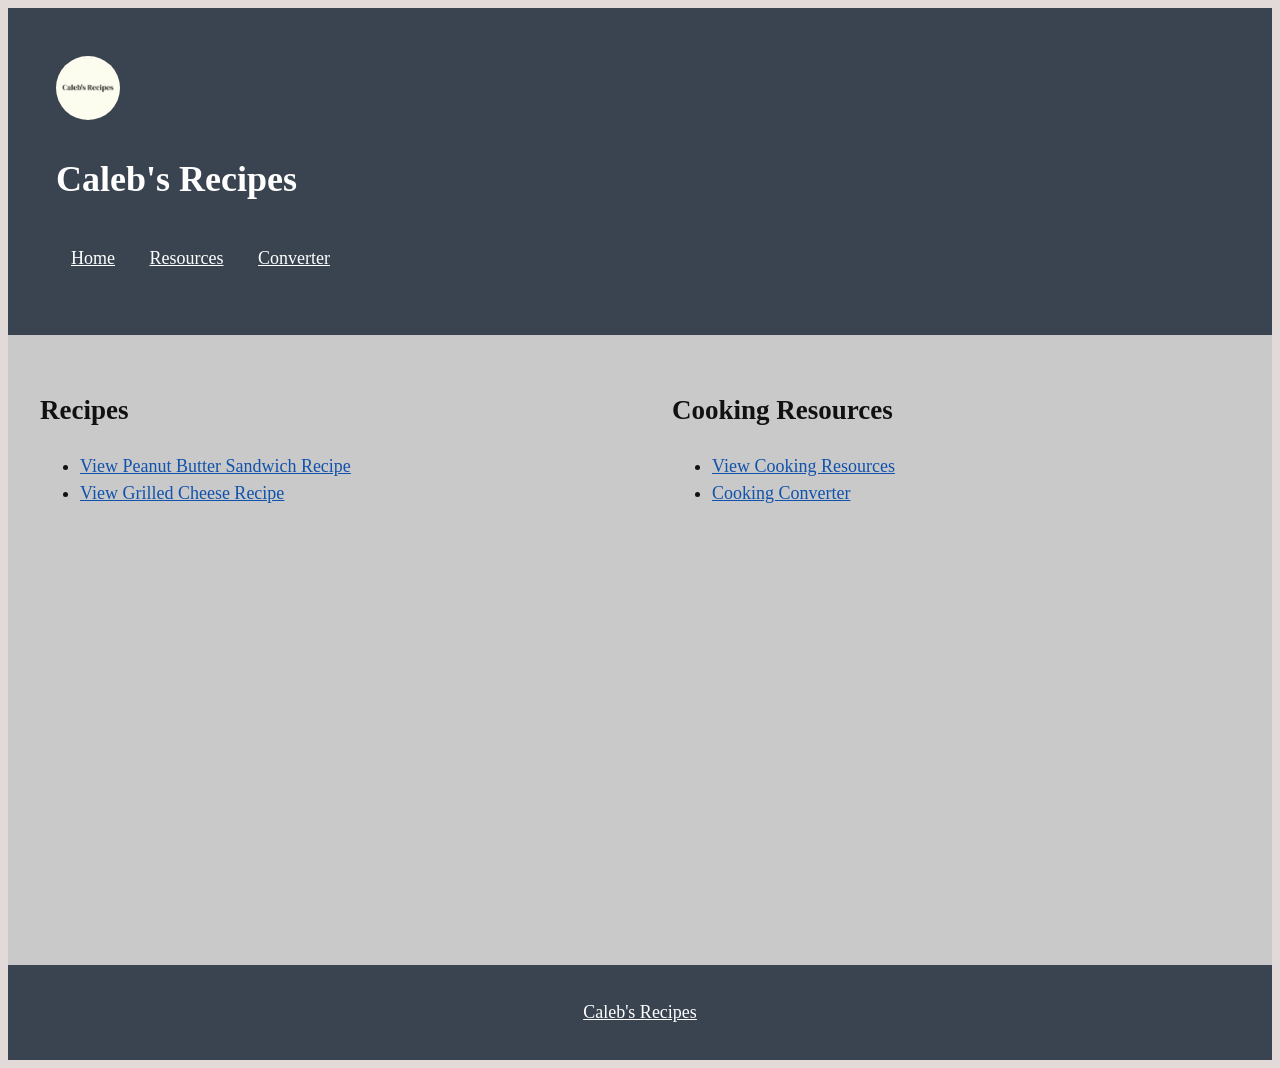
<file: index.html>
<!DOCTYPE html>
<html lang="en">

<head>
    <meta charset="UTF-8">
    <meta name="viewport" content="width=device-width, initial-scale=1.0">
    <meta name="description" content="Simple recipes and cooking resources.">
    <title>Caleb's Recipes</title>
    <link rel="stylesheet" href="styles.css">
</head>

<body>
    <header>
        <img class="logo" src="./images/logo.png" alt="">
        <h1>Caleb's Recipes</h1>
        <nav>
            <a href="index.html">Home</a>
            <a href="resources.html">Resources</a>
            <a href="converter.html">Converter</a>
        </nav>
    </header>

    <main>
        <div class="home-content">
            <section class="recipe-list">
                <h2>Recipes</h2>

                <ul>
                    <li>
                        <a href="peanut-butter-sandwich.html">
                            View Peanut Butter Sandwich Recipe
                        </a>
                    </li>
                    <li>
                        <a href="grilled-cheese-sandwich.html">
                            View Grilled Cheese Recipe
                        </a>
                    </li>
                </ul>
            </section>

            <section class="recipe-list">
                <h2>Cooking Resources</h2>

                <ul>
                    <li>
                        <a href="resources.html">View Cooking Resources</a>
                    </li>
                    <li>
                        <a href="converter.html">Cooking Converter</a>
                    </li>
                </ul>
            </section>
        </div>
    </main>

    <footer>
        <p><a href="index.html">Caleb's Recipes</a></p>
    </footer>

</body>

</html>
</file>
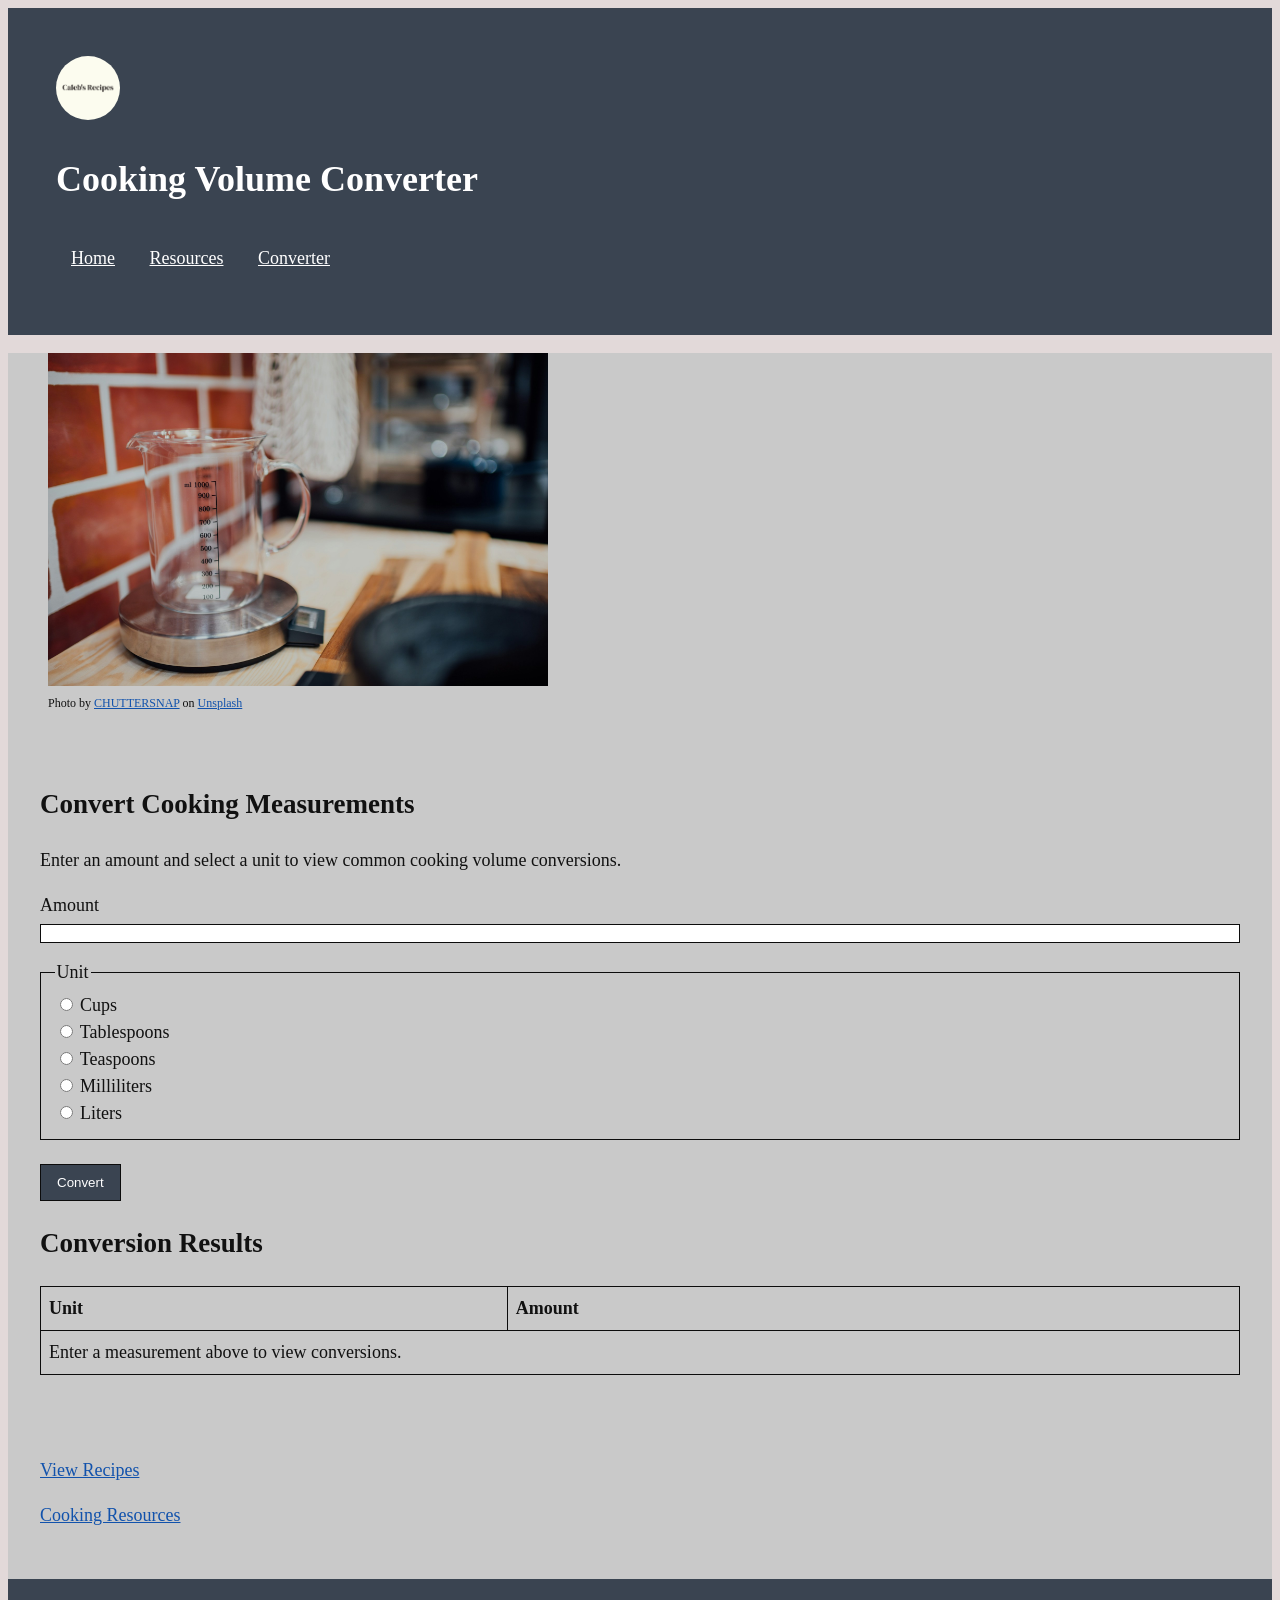
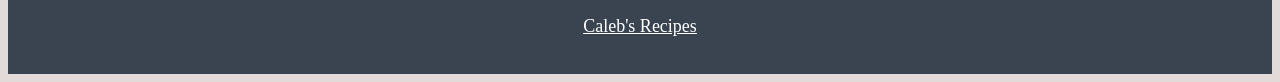
<file: converter.html>
<!DOCTYPE html>
<html lang="en">

<head>
    <meta charset="UTF-8">
    <meta name="viewport" content="width=device-width, initial-scale=1.0">
    <meta name="description" content="A simple cooking volume converter.">
    <title>Cooking Volume Converter</title>
    <link rel="stylesheet" href="styles.css">
    <script src="script.js" defer></script>
</head>

<body>
    <header>
        <img class="logo" src="./images/logo.png" alt="">
        <h1>Cooking Volume Converter</h1>
        <nav>
            <a href="index.html">Home</a>
            <a href="resources.html">Resources</a>
            <a href="converter.html">Converter</a>
        </nav>
    </header>

    <main>
        <figure class="measuring-cup-image">
            <img src="./images/measuring-cup.jpeg" alt="Measuring cup on a scale.">

            <figcaption>
                Photo by
                <a href="https://unsplash.com/@chuttersnap">CHUTTERSNAP</a> on
                <a href="https://unsplash.com/">Unsplash</a>
            </figcaption>
        </figure>

        <section class="converter-content">
            <h2>Convert Cooking Measurements</h2>

            <p>
                Enter an amount and select a unit to view common cooking
                volume conversions.
            </p>

            <form id="converter-form">
                <label for="amount">Amount</label>

                <input type="number" id="amount" name="amount" step="any" min="0.001" required>

                <fieldset class="unit-options">
                    <legend>Unit</legend>

                    <label>
                        <input type="radio" name="unit" value="cups" required>
                        Cups
                    </label>

                    <label>
                        <input type="radio" name="unit" value="tablespoons">
                        Tablespoons
                    </label>

                    <label>
                        <input type="radio" name="unit" value="teaspoons">
                        Teaspoons
                    </label>

                    <label>
                        <input type="radio" name="unit" value="milliliters">
                        Milliliters
                    </label>

                    <label>
                        <input type="radio" name="unit" value="liters">
                        Liters
                    </label>
                </fieldset>

                <button type="submit">Convert</button>
            </form>

            <h2>Conversion Results</h2>

            <table>
                <thead>
                    <tr>
                        <th scope="col">Unit</th>
                        <th scope="col">Amount</th>
                    </tr>
                </thead>

                <tbody id="conversion-results">
                    <tr>
                        <td colspan="2">
                            Enter a measurement above to view conversions.
                        </td>
                    </tr>
                </tbody>
            </table>
        </section>

        <div class="call-to-action">
            <p><a href="index.html">View Recipes</a></p>
            <p><a href="resources.html">Cooking Resources</a></p>
        </div>
    </main>

    <footer>
        <p><a href="index.html">Caleb's Recipes</a></p>
    </footer>

</body>

</html>
</file>
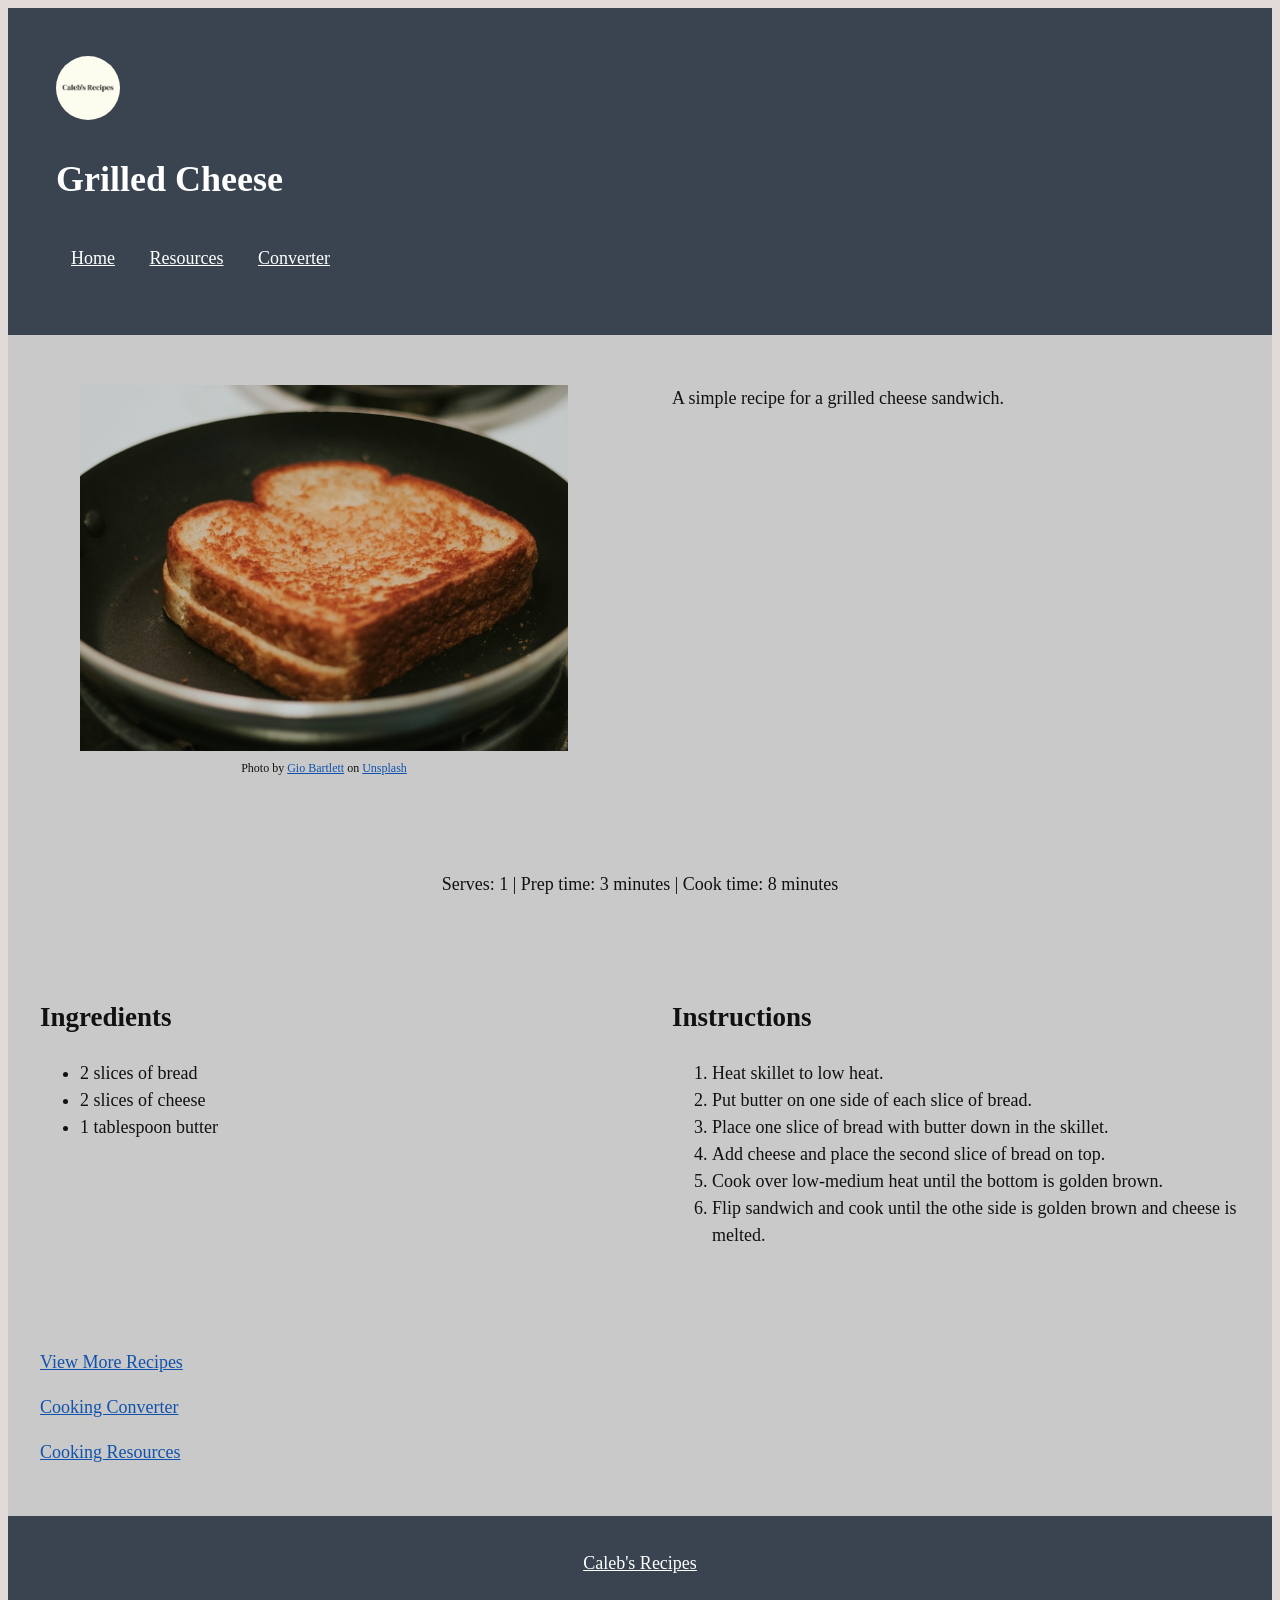
<file: grilled-cheese-sandwich.html>
<!DOCTYPE html>
<html lang="en">

<head>
    <meta charset="UTF-8">
    <meta name="viewport" content="width=device-width, initial-scale=1.0">
    <meta name="description" content="A grilled cheese sandwich recipe.">
    <title>Grilled Cheese Recipe</title>
    <link rel="stylesheet" href="styles.css">
</head>

<body>
    <header>
        <img class="logo" src="./images/logo.png" alt="">
        <h1>Grilled Cheese</h1>
        <nav>
            <a href="index.html">Home</a>
            <a href="resources.html">Resources</a>
            <a href="converter.html">Converter</a>
        </nav>
    </header>

    <main>
        <div class="intro">
            <div class="image">
                <figure>
                    <img src="./images/grilled-cheese-sandwich-400.jpeg"
                        sizes="(min-width: 600px) 50vw, 100vw"
                        srcset="./images/grilled-cheese-sandwich-200.jpeg 200w,
                                ./images/grilled-cheese-sandwich-400.jpeg 400w,
                                ./images/grilled-cheese-sandwich-800.jpeg 800w"
                        alt="A grilled cheese in a skillet.">

                    <figcaption>
                        Photo by
                        <a href="https://unsplash.com/@giobartlett">Gio Bartlett</a> on
                        <a href="https://unsplash.com/">Unsplash</a>
                    </figcaption>
                </figure>
            </div>

            <div class="description">
                <p>A simple recipe for a grilled cheese sandwich.</p>
            </div>
        </div>

        <div class="recipe-info">
            <p>Serves: 1 | Prep time: 3 minutes | Cook time: 8 minutes</p>
        </div>

        <section class="recipe-content">
            <div class="ingredients">
                <h2>Ingredients</h2>
                <ul>
                    <li>2 slices of bread</li>
                    <li>2 slices of cheese</li>
                    <li>1 tablespoon butter</li>
                </ul>
            </div>

            <div class="instructions">
                <h2>Instructions</h2>
                <ol>
                    <li>Heat skillet to low heat.</li>
                    <li>Put butter on one side of each slice of bread.</li>
                    <li>Place one slice of bread with butter down in the skillet.</li>
                    <li>Add cheese and place the second slice of bread on top.</li>
                    <li>Cook over low-medium heat until the bottom is golden brown.</li>
                    <li>Flip sandwich and cook until the othe side is golden brown and cheese is melted.</li>
                </ol>
            </div>
        </section>

        <div class="call-to-action">
            <p><a href="index.html">View More Recipes</a></p>
            <p><a href="converter.html">Cooking Converter</a></p>
            <p><a href="resources.html">Cooking Resources</a></p>
        </div>
    </main>

    <footer>
        <p><a href="index.html">Caleb's Recipes</a></p>
    </footer>

</body>

</html>
</file>
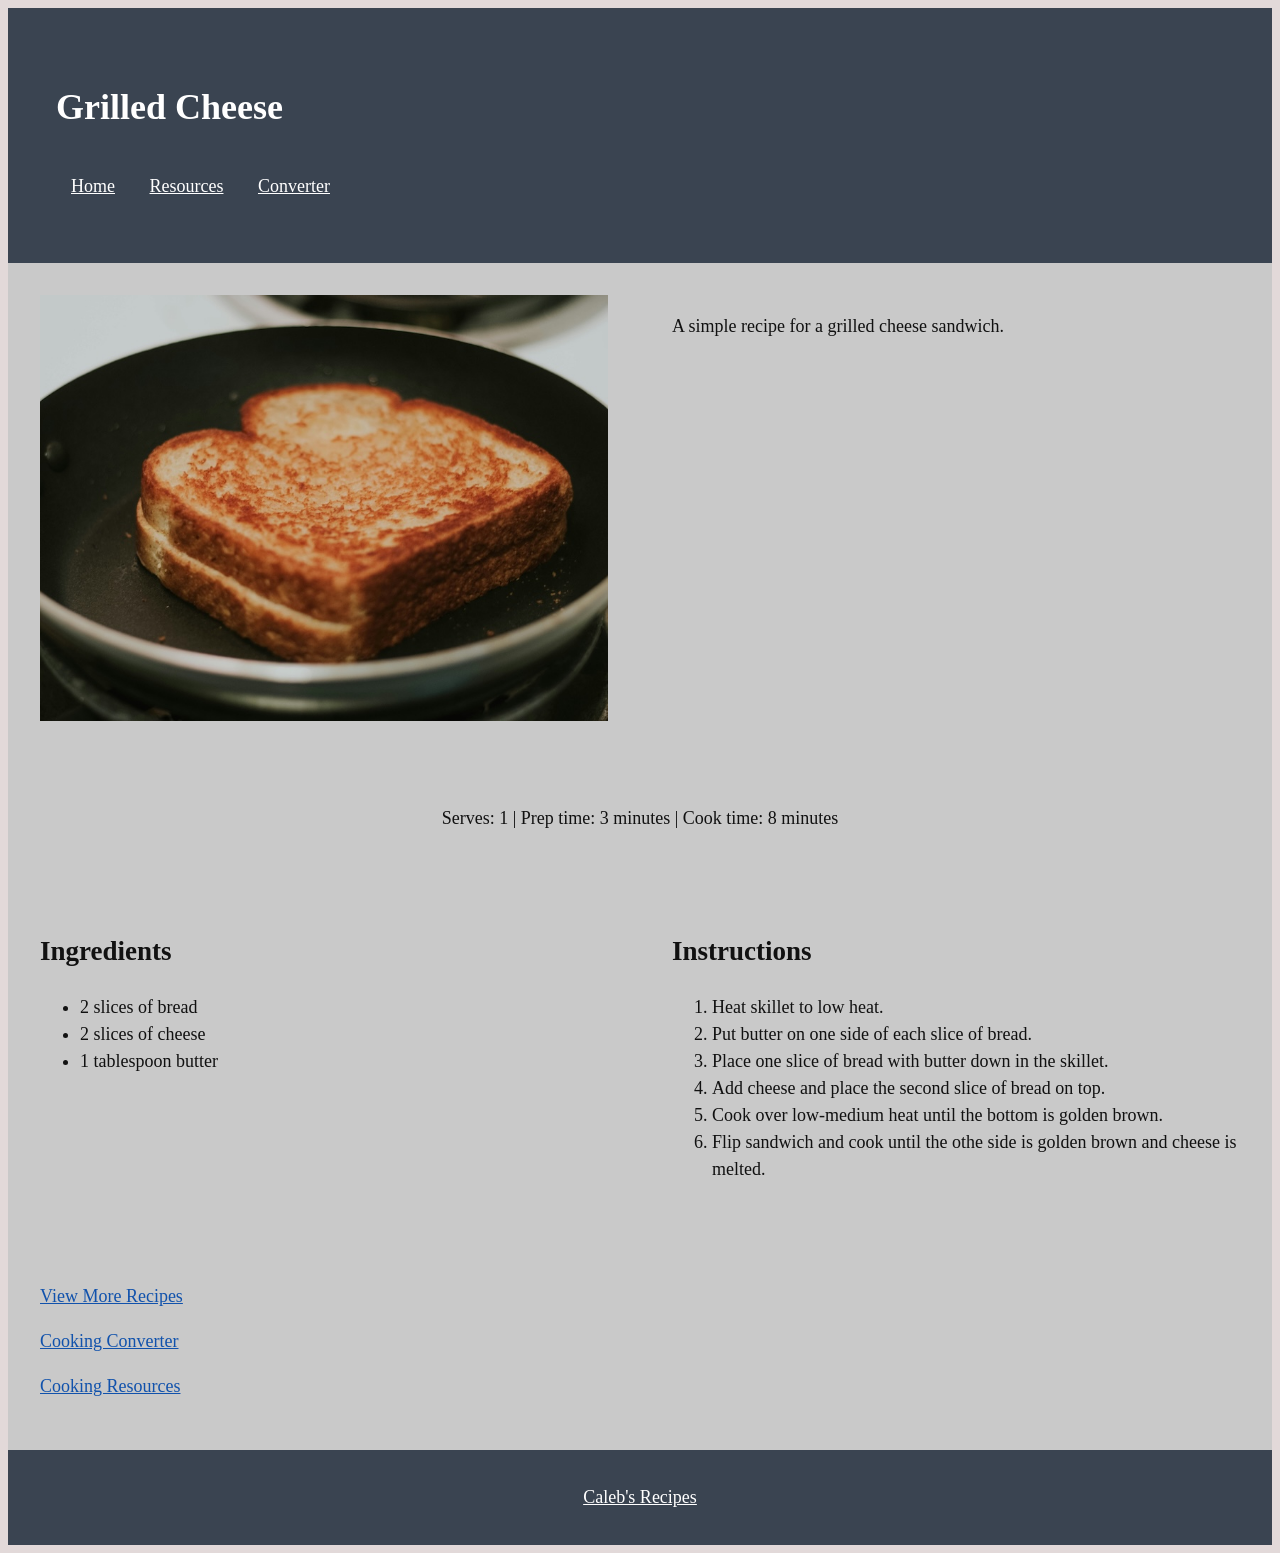
<file: grilled-cheese.html>
<!DOCTYPE html>
<html lang="en">

<head>
    <meta charset="UTF-8">
    <meta name="viewport" content="width=device-width, initial-scale=1.0">
    <meta name="description" content="A grilled cheese sandwich recipe.">
    <title>Grilled Cheese Recipe</title>
    <link rel="stylesheet" href="styles.css">
</head>

<body>
    <header>
        <h1>Grilled Cheese</h1>
        <nav>
            <a href="index.html">Home</a>
            <a href="resources.html">Resources</a>
            <a href="converter.html">Converter</a>
        </nav>
    </header>

    <main>
        <div class="intro">
            <div class="image">
                <img src="./images/grilled-cheese-sandwich-400.jpeg"
                    sizes="(min-width: 600px) 50vw, 100vw"
                    srcset="./images/grilled-cheese-sandwich-200.jpeg 200w,
                            ./images/grilled-cheese-sandwich-400.jpeg 400w,
                            ./images/grilled-cheese-sandwich-800.jpeg 800w"
                    alt="Grilled cheese sandwich">
            </div>

            <div class="description">
                <p>A simple recipe for a grilled cheese sandwich.</p>
            </div>
        </div>

        <div class="recipe-info">
            <p>Serves: 1 | Prep time: 3 minutes | Cook time: 8 minutes</p>
        </div>

        <section class="recipe-content">
            <div class="ingredients">
                <h2>Ingredients</h2>
                <ul>
                    <li>2 slices of bread</li>
                    <li>2 slices of cheese</li>
                    <li>1 tablespoon butter</li>
                </ul>
            </div>

            <div class="instructions">
                <h2>Instructions</h2>
                <ol>
                    <li>Heat skillet to low heat.</li>
                    <li>Put butter on one side of each slice of bread.</li>
                    <li>Place one slice of bread with butter down in the skillet.</li>
                    <li>Add cheese and place the second slice of bread on top.</li>
                    <li>Cook over low-medium heat until the bottom is golden brown.</li>
                    <li>Flip sandwich and cook until the othe side is golden brown and cheese is melted.</li>
                </ol>
            </div>
        </section>

        <div class="call-to-action">
            <p><a href="index.html">View More Recipes</a></p>
            <p><a href="converter.html">Cooking Converter</a></p>
            <p><a href="resources.html">Cooking Resources</a></p>
        </div>
    </main>

    <footer>
        <p><a href="index.html">Caleb's Recipes</a></p>
    </footer>

</body>

</html>
</file>
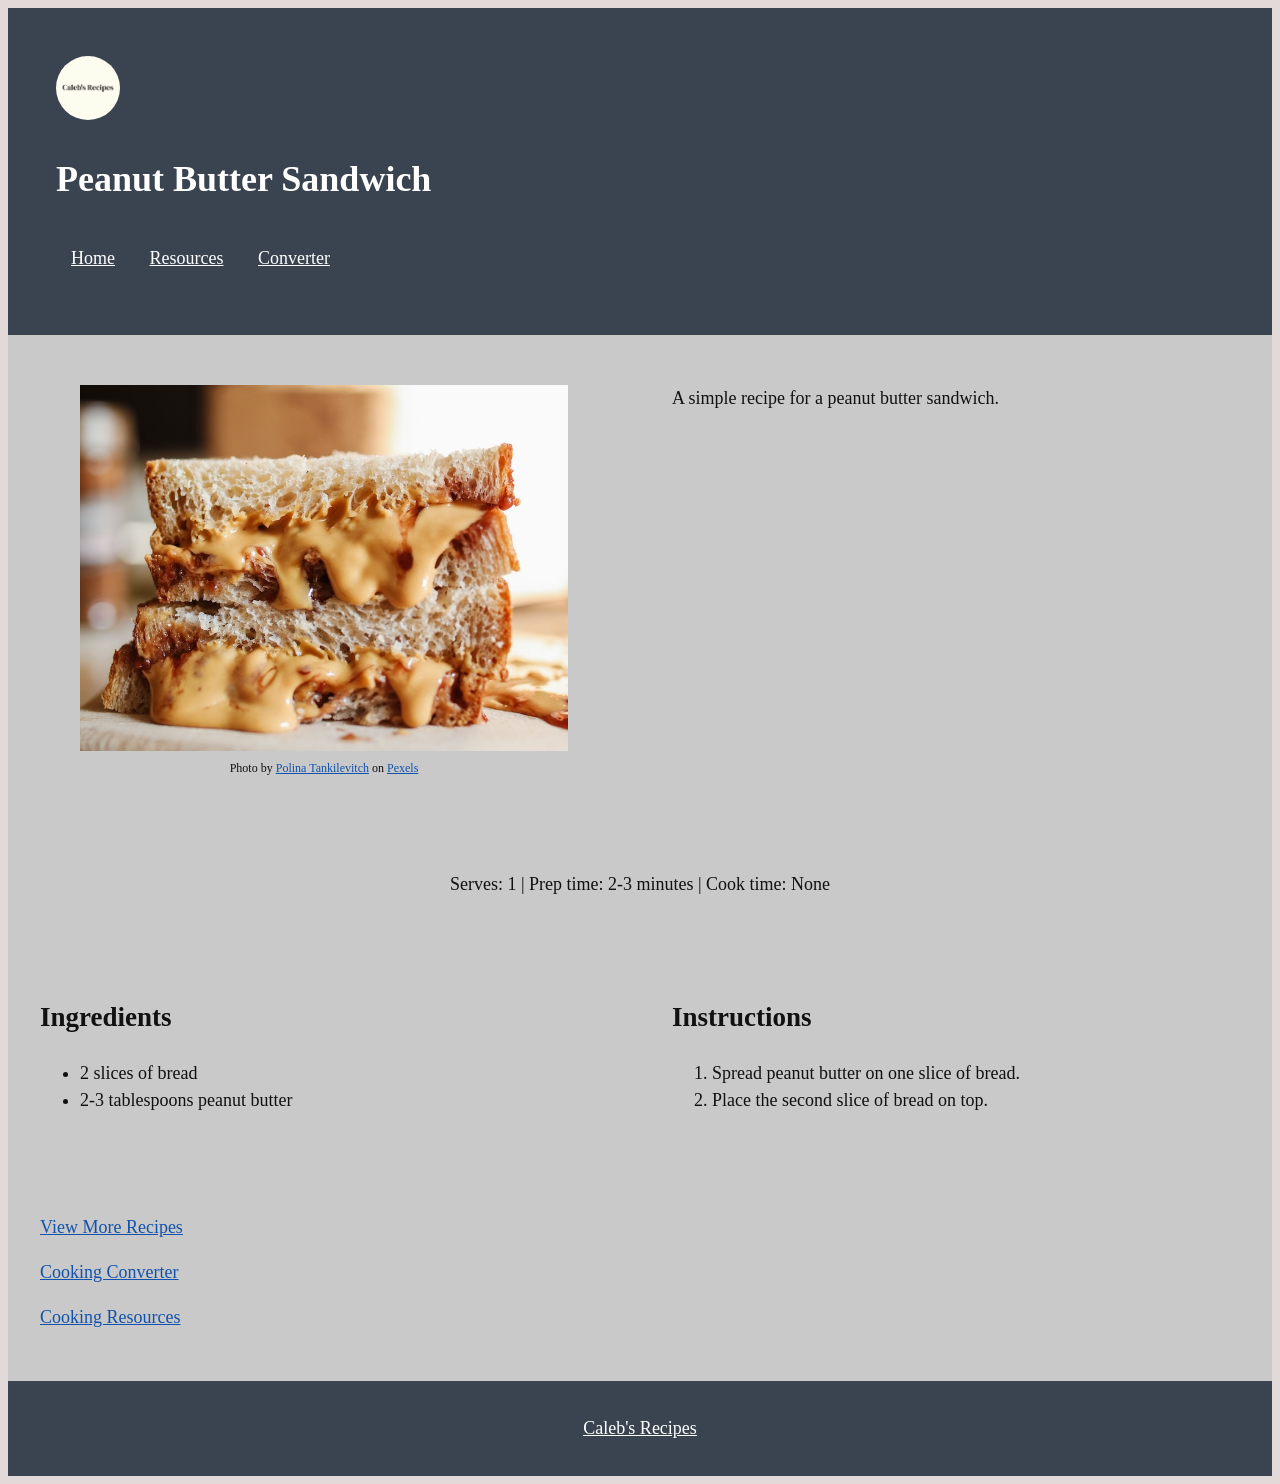
<file: peanut-butter-sandwich.html>
<!DOCTYPE html>
<html lang="en">

<head>
    <meta charset="UTF-8">
    <meta name="viewport" content="width=device-width, initial-scale=1.0">
    <meta name="description" content="A peanut butter sandwich recipe.">
    <title>Peanut Butter Sandwich Recipe</title>
    <link rel="stylesheet" href="styles.css">
</head>

<body>
    <header>
        <img class="logo" src="./images/logo.png" alt="">
        <h1>Peanut Butter Sandwich</h1>
        <nav>
            <a href="index.html">Home</a>
            <a href="resources.html">Resources</a>
            <a href="converter.html">Converter</a>
        </nav>
    </header>
    <main>
        <div class="intro">
            <div class="image">
                <figure>
                    <img src="./images/peanut-butter-sandwich-400.jpeg"
                        sizes="(min-width: 600px) 50vw, 100vw"
                        srcset="./images/peanut-butter-sandwich-200.jpeg 200w,
                                ./images/peanut-butter-sandwich-400.jpeg 400w,
                                ./images/peanut-butter-sandwich-800.jpeg 800w"
                        alt="A creamy peanut butter sandwich with rustic bread.">

                    <figcaption>
                        Photo by
                        <a href="https://www.pexels.com/@polina-tankilevitch/">Polina Tankilevitch</a> on
                        <a href="https://www.pexels.com/">Pexels</a>
                    </figcaption>
                </figure>
            </div>

            <div class="description">
                <p>A simple recipe for a peanut butter sandwich.</p>
            </div>
        </div>

        <div class="recipe-info">
            <p>Serves: 1 | Prep time: 2-3 minutes | Cook time: None</p>
        </div>

        <section class="recipe-content">
            <div class="ingredients">
                <h2>Ingredients</h2>
                <ul>
                    <li>2 slices of bread</li>
                    <li>2-3 tablespoons peanut butter</li>
                </ul>
            </div>

            <div class="instructions">
                <h2>Instructions</h2>
                <ol>
                    <li>Spread peanut butter on one slice of bread.</li>
                    <li>Place the second slice of bread on top.</li>
                </ol>
            </div>
        </section>

        <div class="call-to-action">
            <p><a href="index.html">View More Recipes</a></p>
            <p><a href="converter.html">Cooking Converter</a></p>
            <p><a href="resources.html">Cooking Resources</a></p>
        </div>
    </main>

    <footer>
        <p><a href="index.html">Caleb's Recipes</a></p>
    </footer>

</body>

</html>
</file>
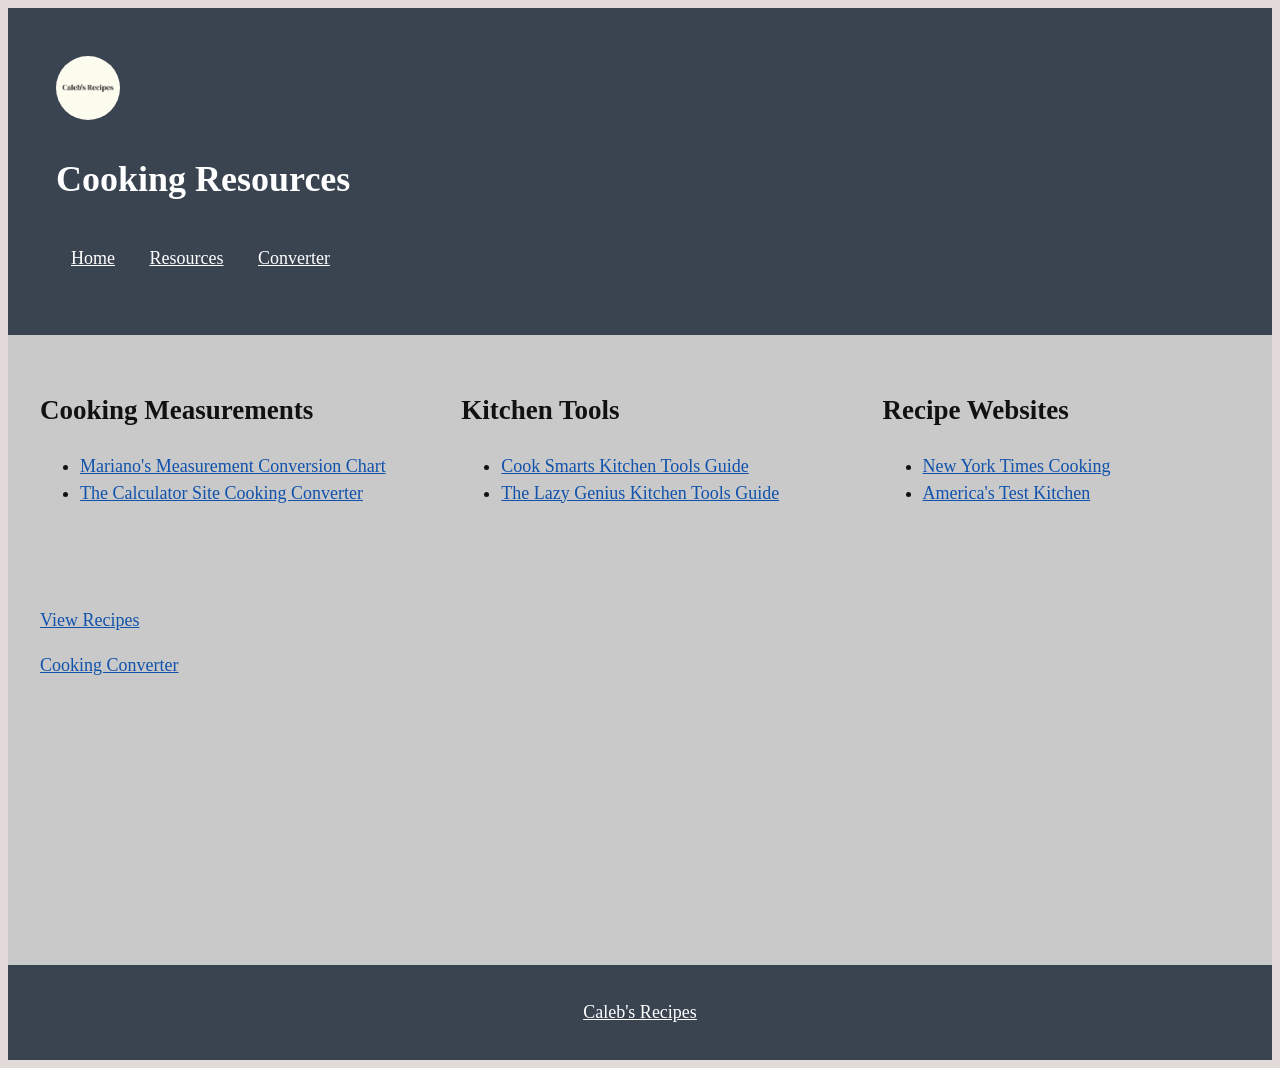
<file: resources.html>
<!DOCTYPE html>
<html lang="en">

<head>
    <meta charset="UTF-8">
    <meta name="viewport" content="width=device-width, initial-scale=1.0">
    <meta name="description" content="Helpful resources for cooking measurements, kitchen tools, and recipes.">
    <title>Cooking Resources</title>
    <link rel="stylesheet" href="styles.css">
</head>

<body>
    <header>
        <img class="logo" src="./images/logo.png" alt="">
        <h1>Cooking Resources</h1>
        <nav>
            <a href="index.html">Home</a>
            <a href="resources.html">Resources</a>
            <a href="converter.html">Converter</a>
        </nav>
    </header>

    <main>
        <section class="resources-content">

            <div class="resource-section">
                <h2>Cooking Measurements</h2>
                <ul>
                    <li>
                        <a href="https://www.marianos.com/blog/food/measurement-conversion-chart">
                            Mariano's Measurement Conversion Chart
                        </a>
                    </li>
                    <li>
                        <a href="https://www.thecalculatorsite.com/cooking/cooking-calculator.php">
                            The Calculator Site Cooking Converter
                        </a>
                    </li>
                </ul>
            </div>

            <div class="resource-section">
                <h2>Kitchen Tools</h2>
                <ul>
                    <li>
                        <a
                            href="https://www.cooksmarts.com/cooking-guides/create-a-functional-kitchen/20-must-have-kitchen-tools/">
                            Cook Smarts Kitchen Tools Guide
                        </a>
                    </li>
                    <li>
                        <a href="https://www.thelazygeniuscollective.com/blog/kitchentools">
                            The Lazy Genius Kitchen Tools Guide
                        </a>
                    </li>
                </ul>
            </div>

            <div class="resource-section">
                <h2>Recipe Websites</h2>
                <ul>
                    <li>
                        <a href="https://cooking.nytimes.com/">
                            New York Times Cooking
                        </a>
                    </li>
                    <li>
                        <a href="https://www.americastestkitchen.com/">
                            America's Test Kitchen
                        </a>
                    </li>
                </ul>
            </div>

        </section>

        <div class="call-to-action">
            <p><a href="index.html">View Recipes</a></p>
            <p><a href="converter.html">Cooking Converter</a></p>
        </div>
    </main>

    <footer>
        <p><a href="index.html">Caleb's Recipes</a></p>
    </footer>

</body>

</html>
</file>
<file: styles.css>
body {
    font-size: 18px;
    line-height: 1.5;
    background-color: #e2d9d9;
    color: #111111;
}

header {
    padding: 48px;
    background-color: #3a4451;
    color: white;
}

header a {
    color: white;
}

.logo {
    width: 64px;
    height: auto;
    border-radius: 50%;
}

nav a {
    display: inline-block;
    padding: 15px;
}

.intro,
.home-content,
.recipe-content,
.resources-content {
    overflow: auto;
}

.image,
.description,
.recipe-list,
.ingredients,
.instructions {
    float: left;
    width: 50%;
    box-sizing: border-box;
    padding: 32px;
}

.image {
    text-align: center;
}

.image img {
    max-width: 100%;
    height: auto;
}

.measuring-cup-image img {
    width: 100%;
    max-width: 500px;
    height: auto;
}

figcaption {
    font-size: 12px;
}

.recipe-info {
    text-align: center;
    padding: 26px;
}

.resource-section {
    float: left;
    width: 33.33%;
    box-sizing: border-box;
    padding: 32px;
}

.converter-content {
    padding: 32px;
}

#converter-form {
    width: 100%;
}

#converter-form > label {
    display: block;
}

#amount {
    width: 100%;
    box-sizing: border-box;
    margin-bottom: 16px;
    border: 1px solid #0c0c0c;
}

.unit-options {
    box-sizing: border-box;
    margin: 0 0 16px 0;
    border: 1px solid #0c0c0c;
}

.unit-options label {
    display: block;
}

#converter-form button {
    margin-top: 8px;
    background-color: #3a4451;
    color: white;
    border: 1px solid #0c0c0c;
    padding: 10px 16px;
}

table {
    width: 100%;
    border-collapse: collapse;
    margin-top: 16px;
}

th,
td {
    border: 1px solid #0c0c0c;
    padding: 8px;
    text-align: left;
}

.call-to-action {
    padding: 32px;
}

main {
    min-height: 70vh;
    background-color: #c9c9c9;
}

a {
    color: #1152ac;
}

a:focus,
button:focus,
input:focus {
    outline: 4px solid #be2e2e;
    outline-offset: 2px;
}

footer {
    text-align: center;
    padding: 16px;
    background-color: #3a4451;
    color: white;
}

footer a {
    color: white;
}

@media screen and (max-width: 600px) {
    .image,
    .description,
    .recipe-list,
    .ingredients,
    .instructions,
    .resource-section {
        float: none;
        width: 100%;
    }
}
</file>
